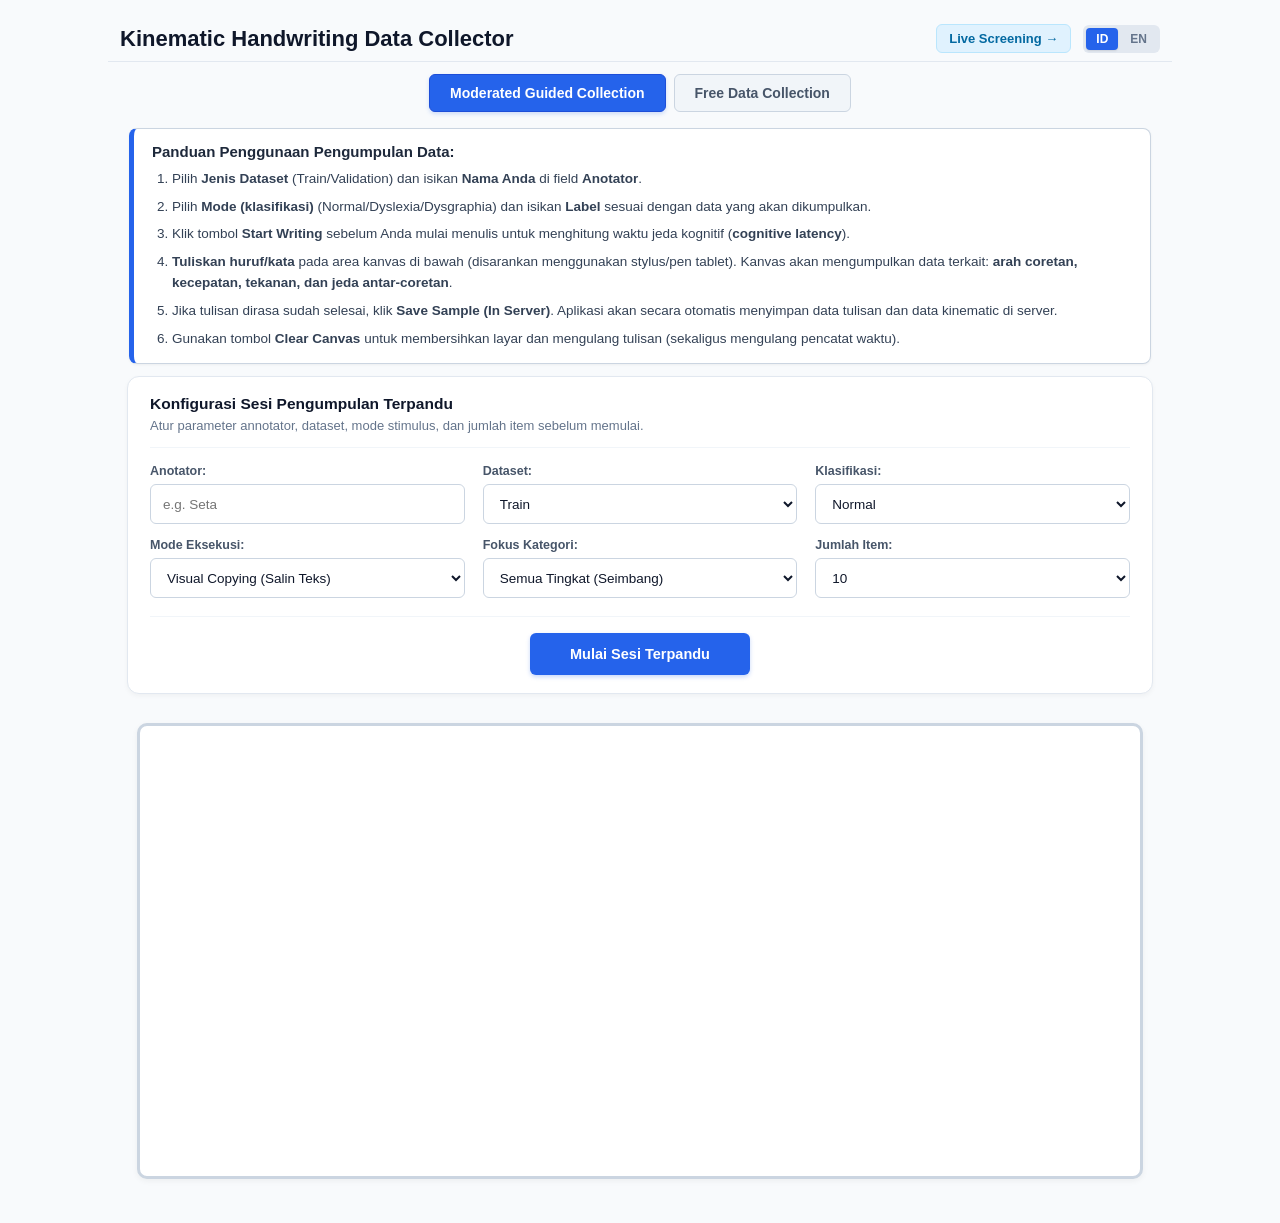
<file: data_collector/index.html>
<!DOCTYPE html>
<html lang="id">
<head>
    <meta charset="UTF-8">
    <meta name="viewport" content="width=device-width, initial-scale=1.0, user-scalable=no">
    <title>Kinematic Handwriting Data Collector</title>
    <link rel="stylesheet" href="css/index.css">
    
    <!-- <link rel="stylesheet" href="css/skeuomorphism.css"> -->
</head>
<body>
    <div class="top-header-bar">
        <div class="header-branding">
            <h2 data-i18n="collectorTitle">Kinematic Handwriting Data Collector</h2>
            <!-- <span class="sub-pill" data-i18n="subPill">Elkinematics Research Platform</span> -->
        </div>
        <div class="header-actions">
            <a href="screening.html" class="nav-link-btn" data-i18n="navToScreening">Live Screening &#8594;</a>
            <div class="lang-switch" role="group" aria-label="Language selection">
                <button type="button" class="lang-btn active" id="langIdBtn" onclick="switchLanguage('id')">ID</button>
                <button type="button" class="lang-btn" id="langEnBtn" onclick="switchLanguage('en')">EN</button>
            </div>
        </div>
    </div>

    <!-- Mode Selector Tabs -->
    <div class="tab-bar">
        <button id="tabGuided" class="tab-btn tab-active" type="button" data-i18n="tabGuided">Moderated Guided Collection</button>
        <button id="tabFree" class="tab-btn" type="button" data-i18n="tabFree">Free Data Collection</button>
    </div>

    <!-- Comprehensive 6-Point Research Guide (Universal Box) -->
    <div class="panduan">
        <div class="panduan-header">
            <!-- <span class="panduan-tag" data-i18n="guideTag">PANDUAN RISET / RESEARCH GUIDE</span> -->
            <h4 data-i18n="guideTitle">Panduan Penggunaan Pengumpulan Data:</h4>
        </div>
        <ol class="panduan-list">
            <li>
                <span data-i18n="guide1">Pilih <strong>Jenis Dataset</strong> (Train/Validation) dan isikan <strong>Nama Anda</strong> di field <strong>Anotator</strong>.</span>
            </li>
            <li>
                <span data-i18n="guide2">Pilih <strong>Mode (klasifikasi)</strong> (Normal/Dyslexia/Dysgraphia) dan isikan <strong>Label</strong> sesuai dengan data yang akan dikumpulkan.</span>
            </li>
            <li>
                <span data-i18n="guide3">Klik tombol <strong>Start Writing</strong> sebelum Anda mulai menulis untuk menghitung waktu jeda kognitif (<strong>cognitive latency</strong>).</span>
            </li>
            <li>
                <span data-i18n="guide4"><strong>Tuliskan huruf/kata</strong> pada area kanvas di bawah (disarankan menggunakan stylus/pen tablet). Kanvas akan mengumpulkan data terkait: <strong>arah coretan, kecepatan, tekanan, dan jeda antar-coretan</strong>.</span>
            </li>
            <li>
                <span data-i18n="guide5">Jika tulisan dirasa sudah selesai, klik <strong>Save Sample (In Server)</strong>. Aplikasi akan secara otomatis menyimpan data tulisan dan data kinematic di server.</span>
            </li>
            <li>
                <span data-i18n="guide6">Gunakan tombol <strong>Clear Canvas</strong> untuk membersihkan layar dan mengulang tulisan (sekaligus mengulang pencatat waktu).</span>
            </li>
        </ol>
    </div>

    <!-- ===================== MODERATED GUIDED PANEL ===================== -->
    <div id="guidedPanel">
        <!-- Session setup card -->
        <div id="sessionSetupCard" class="session-card session-setup-card">
            <div class="setup-header">
                <h4 class="setup-title" data-i18n="setupTitle">Konfigurasi Sesi Pengumpulan Terpandu</h4>
                <p class="setup-subtitle" data-i18n="setupSubtitle">Atur parameter annotator, dataset, mode stimulus, dan jumlah item sebelum memulai.</p>
            </div>

            <div class="setup-grid">
                <div class="setup-field">
                    <label for="modAnnotatorInput"><strong data-i18n="labelAnnotator">Anotator:</strong></label>
                    <input type="text" id="modAnnotatorInput" placeholder="e.g. Seta" autocomplete="name">
                </div>

                <div class="setup-field">
                    <label for="modDatasetSelect"><strong data-i18n="labelDataset">Dataset:</strong></label>
                    <select id="modDatasetSelect">
                        <option value="Train" data-i18n="optTrain">Train</option>
                        <option value="Validation" data-i18n="optValidation">Validation</option>
                    </select>
                </div>

                <div class="setup-field">
                    <label for="modModeSelect"><strong data-i18n="labelClassification">Klasifikasi:</strong></label>
                    <select id="modModeSelect">
                        <option value="normal" data-i18n="optNormal">Normal</option>
                        <option value="dyslexia" data-i18n="optDyslexia">Dyslexia</option>
                        <!-- <option value="dysgraphia" data-i18n="optDysgraphia">Dysgraphia</option> -->
                    </select>
                </div>

                <div class="setup-field">
                    <label for="modExecutionMode"><strong data-i18n="labelExecutionMode">Mode Eksekusi:</strong></label>
                    <select id="modExecutionMode">
                        <option value="visual_copying" data-i18n="optVisualCopying">Visual Copying (Salin Teks)</option>
                        <option value="spoken_dictation" data-i18n="optSpokenDictation">Spoken Dictation (Dikte Suara)</option>
                    </select>
                </div>

                <div class="setup-field">
                    <label for="modTierFocus"><strong data-i18n="labelTierFocus">Fokus Kategori:</strong></label>
                    <select id="modTierFocus">
                        <option value="all" data-i18n="optTierAll" selected>Semua Tingkat (Seimbang)</option>
                        <option value="letters" data-i18n="optTierLetters">Hanya Huruf (Level 1)</option>
                        <option value="regular_words" data-i18n="optTierRegular">Hanya Kata Reguler (Level 2A)</option>
                        <option value="anagram_words" data-i18n="optTierAnagram">Hanya Kata Anagram (Level 2B)</option>
                        <option value="pseudowords" data-i18n="optTierPseudo">Hanya Kata Tanpa Makna (Level 2C)</option>
                        <option value="multisyllabic" data-i18n="optTierMultisyllabic">Kata Multisilabel & Berimbuhan (Level 2D)</option>
                        <option value="sentences" data-i18n="optTierSentences">Hanya Kalimat (Level 3)</option>
                    </select>
                </div>

                <div class="setup-field">
                    <label for="modSessionLength"><strong data-i18n="labelItemCount">Jumlah Item:</strong></label>
                    <select id="modSessionLength">
                        <option value="5">5</option>
                        <option value="10" selected>10</option>
                        <option value="15">15</option>
                        <option value="20">20</option>
                        <option value="26">26</option>
                    </select>
                </div>
            </div>

            <div class="setup-actions">
                <button id="startSessionBtn" type="button" class="btn-primary btn-start-session" data-i18n="btnStartGuided">Mulai Sesi Terpandu</button>
            </div>
        </div>

        <!-- Active session HUD -->
        <div id="sessionHud" class="session-card" style="display: none;">
            <div class="hud-top">
                <span id="sessionProgressText" class="hud-pill">Item 0 of 0</span>
                <span id="sessionLevelText" class="hud-pill hud-pill-level">-</span>
                <span id="liveLatencyDisplay" class="hud-pill hud-pill-latency" data-i18n="latencyWaiting">Latency: menunggu...</span>
                <span id="livePressureDisplay" class="hud-pill hud-pill-pressure">Pressure: 0.00</span>
            </div>
            <div class="progress-track"><div id="sessionProgressBar" class="progress-fill"></div></div>

            <!-- Examiner Oral Dictation HUD (active only during spoken_dictation mode) -->
            <div id="examinerOralCard" class="examiner-oral-card" style="display: none;">
                <div class="examiner-oral-header">
                    <span class="examiner-badge" data-i18n="examinerSpokenTag">Instruksi Penguji: Ucapkan kata berikut ke anak:</span>
                    <strong id="examinerSpokenTarget" class="examiner-target-text">-</strong>
                </div>
                <div class="examiner-actions">
                    <button id="startOralTimingBtn" type="button" class="btn-timer" data-i18n="btnStartOralTiming">Mulai Ukur Latency (Spasi)</button>
                    <button id="replayAudioBtn" type="button" class="btn-audio" data-i18n="btnPlayBrowserAudio">Putar Suara (Browser)</button>
                </div>
            </div>

            <div id="promptDisplayHeader" class="prompt-header">-</div>
        </div>

        <div id="sessionSummaryCard" class="session-card summary-card" style="display: none;"></div>
    </div>

    <!-- ===================== FREE PANEL ===================== -->
    <div id="freePanel" style="display: none;">
        <div id="promptArea" class="prompt-area-box">
            <h3 data-i18n="freePromptDesc">Prompt: Tulis teks acuan sesuai Label (huruf, kata, atau kalimat)</h3>
            <button id="startTimerBtn" class="btn-timer" data-i18n="btnStartWriting">Start Writing</button>
            <span id="latencyDisplay" class="latency-display-text" data-i18n="latencyWaitingToStart">Latency: Menunggu mulai...</span>
        </div>

        <div class="controls">
            <label for="datasetSelect"><strong data-i18n="labelDataset">Dataset:</strong></label>
            <select id="datasetSelect">
                <option value="Train" data-i18n="optTrain">Train</option>
                <option value="Validation" data-i18n="optValidation">Validation</option>
            </select>

            <label for="annotatorInput"><strong data-i18n="labelAnnotator">Anotator:</strong></label>
            <input type="text" id="annotatorInput" placeholder="e.g. Seta" style="width: 100px;">

            <label for="modeSelect"><strong data-i18n="labelClassification">Mode:</strong></label>
            <select id="modeSelect">
                <option value="normal" data-i18n="optNormal">Normal</option>
                <option value="dyslexia" data-i18n="optDyslexia">Dyslexia</option>
                <!-- <option value="dysgraphia" data-i18n="optDysgraphia">Dysgraphia</option> -->
            </select>

            <label for="labelInput"><strong data-i18n="labelReference">Label:</strong></label>
            <input type="text" id="labelInput" placeholder="e.g., bebek">
        </div>
    </div>

    <button id="analyzeBtn" style="display: none; background-color: #4CAF50; color: white;">Analyze Handwriting</button>
    <h3 id="resultText"></h3>

    <!-- Shared Drawing Canvas -->
    <canvas id="drawCanvas" width="1000" height="450"></canvas>

    <!-- Free mode action controls -->
    <div id="freeControls" class="controls" style="display: none;">
        <button id="downloadBtn" data-i18n="btnSaveSample">Save Sample (In Server)</button>
        <button id="clearBtn" data-i18n="btnClearCanvas">Clear Canvas</button>
    </div>

    <!-- Guided mode action controls -->
    <div id="guidedControls" class="controls" style="display: none;">
        <button id="saveAndNextBtn" type="button" class="btn-save" data-i18n="btnSaveAndNext">Save Sample (Next)</button>
        <button id="guidedClearBtn" type="button" data-i18n="btnClearCanvas">Clear Canvas</button>
        <button id="skipBtn" type="button" data-i18n="btnSkip" hidden>Skip</button>
        <button id="endSessionBtn" type="button" data-i18n="btnEndSession" hidden>End Session</button>
    </div>

    <script src="js/index.js"></script>
</body>
</html>
</file>
<file: data_collector/css/index.css>
/* Stylesheet for Data Collection Interface - Zero-Emoji Policy Enforced */

body {
    font-family: -apple-system, BlinkMacSystemFont, "Segoe UI", Roboto, Helvetica, Arial, sans-serif;
    text-align: center;
    background-color: #f8fafc;
    color: #1e293b;
    margin: 0;
    padding: 16px 20px 40px 20px;
    -webkit-user-select: none;
    user-select: none;
    -webkit-touch-callout: none;
    -webkit-tap-highlight-color: transparent;
}

input, select, textarea {
    -webkit-user-select: text;
    user-select: text;
}

/* Top Header Bar */
.top-header-bar {
    display: flex;
    justify-content: space-between;
    align-items: center;
    max-width: 1040px;
    margin: 0 auto 12px auto;
    padding: 8px 12px;
    border-bottom: 1px solid #e2e8f0;
    flex-wrap: wrap;
    gap: 10px;
}

.header-branding {
    text-align: left;
}

.header-branding h2 {
    margin: 0;
    font-size: 22px;
    color: #0f172a;
    font-weight: 700;
}

.sub-pill {
    display: inline-block;
    font-size: 11px;
    font-weight: 600;
    text-transform: uppercase;
    letter-spacing: 0.5px;
    color: #2563eb;
    background: #dbeafe;
    padding: 2px 8px;
    border-radius: 4px;
    margin-top: 3px;
}

.header-actions {
    display: flex;
    align-items: center;
    gap: 12px;
}

.nav-link-btn {
    text-decoration: none;
    font-size: 13px;
    font-weight: 600;
    color: #0369a1;
    background: #e0f2fe;
    padding: 6px 12px;
    border-radius: 6px;
    border: 1px solid #bae6fd;
    transition: background 0.15s ease;
}

.nav-link-btn:hover {
    background: #bae6fd;
}

/* Bilingual Language Switcher */
.lang-switch {
    display: inline-flex;
    background: #e2e8f0;
    padding: 3px;
    border-radius: 6px;
    gap: 2px;
}

.lang-btn {
    border: none;
    background: transparent;
    padding: 4px 10px;
    font-size: 12px;
    font-weight: 700;
    color: #64748b;
    border-radius: 4px;
    cursor: pointer;
    transition: background 0.15s ease, color 0.15s ease;
}

.lang-btn.active {
    background: #2563eb;
    color: #ffffff;
    box-shadow: 0 1px 2px rgba(0, 0, 0, 0.1);
}

/* Tabs */
.tab-bar {
    display: flex;
    justify-content: center;
    gap: 8px;
    margin: 12px auto 16px auto;
    max-width: 600px;
}

.tab-btn {
    padding: 10px 20px;
    font-size: 14px;
    cursor: pointer;
    border: 1px solid #cbd5e1;
    border-radius: 6px;
    background-color: #f1f5f9;
    color: #475569;
    font-weight: 600;
    transition: all 0.2s ease;
}

.tab-btn.tab-active {
    background-color: #2563eb;
    color: #ffffff;
    border-color: #1d4ed8;
    box-shadow: 0 2px 4px rgba(37, 99, 235, 0.2);
}

/* Comprehensive Research Guide Box */
.panduan {
    background-color: #ffffff;
    border: 1px solid #cbd5e1;
    border-left: 5px solid #2563eb;
    border-radius: 8px;
    padding: 14px 18px;
    margin: 12px auto;
    max-width: 980px;
    text-align: left;
    font-size: 13.5px;
    color: #334155;
    box-shadow: 0 1px 3px rgba(0, 0, 0, 0.05);
}

.panduan-header {
    display: flex;
    align-items: center;
    gap: 10px;
    margin-bottom: 8px;
}

.panduan-tag {
    font-size: 10.5px;
    font-weight: 700;
    letter-spacing: 0.6px;
    background: #f1f5f9;
    color: #475569;
    padding: 2px 7px;
    border-radius: 3px;
    border: 1px solid #cbd5e1;
}

.panduan-header h4 {
    margin: 0;
    color: #1e293b;
    font-size: 15px;
    font-weight: 700;
}

.panduan-list {
    margin: 0;
    padding-left: 20px;
    line-height: 1.6;
}

.panduan-list li {
    margin-bottom: 6px;
}

.panduan-list li:last-child {
    margin-bottom: 0;
}

/* Session Cards */
.session-card {
    background: #ffffff;
    border: 1px solid #e2e8f0;
    border-radius: 10px;
    padding: 14px 18px;
    margin: 12px auto;
    max-width: 980px;
    box-shadow: 0 1px 3px rgba(0, 0, 0, 0.04);
}

/* Moderated Guided Setup Card */
.session-setup-card {
    border-radius: 12px;
    padding: 18px 22px;
    border: 1px solid #e2e8f0;
    box-shadow: 0 2px 5px rgba(0, 0, 0, 0.04);
    text-align: left;
}

.setup-header {
    margin-bottom: 16px;
    padding-bottom: 12px;
    border-bottom: 1px solid #f1f5f9;
}

.setup-title {
    margin: 0 0 4px 0;
    font-size: 15.5px;
    font-weight: 700;
    color: #0f172a;
}

.setup-subtitle {
    margin: 0;
    font-size: 13px;
    color: #64748b;
    line-height: 1.4;
}

.setup-grid {
    display: grid;
    grid-template-columns: repeat(3, 1fr);
    gap: 14px 18px;
}

.setup-field {
    display: flex;
    flex-direction: column;
    gap: 6px;
}

.setup-field label {
    font-size: 12.5px;
    font-weight: 600;
    color: #475569;
}

.setup-field input[type="text"],
.setup-field select {
    width: 100%;
    box-sizing: border-box;
    height: 40px;
    padding: 8px 12px;
    font-size: 13.5px;
    border: 1px solid #cbd5e1;
    border-radius: 6px;
    background-color: #ffffff;
    color: #0f172a;
    transition: border-color 0.15s ease, box-shadow 0.15s ease;
}

.setup-field input[type="text"]:focus,
.setup-field select:focus {
    outline: none;
    border-color: #2563eb;
    box-shadow: 0 0 0 3px rgba(37, 99, 235, 0.12);
}

.setup-actions {
    margin-top: 18px;
    padding-top: 16px;
    border-top: 1px solid #f1f5f9;
    display: flex;
    justify-content: center;
}

.btn-start-session {
    min-width: 220px;
    height: 42px;
    padding: 10px 28px;
    font-size: 14.5px;
    font-weight: 700;
    background-color: #2563eb;
    color: #ffffff;
    border: none;
    border-radius: 6px;
    cursor: pointer;
    box-shadow: 0 2px 4px rgba(37, 99, 235, 0.25);
    transition: all 0.15s ease;
}

.btn-start-session:hover {
    background-color: #1d4ed8;
    box-shadow: 0 4px 8px rgba(29, 78, 216, 0.3);
    transform: translateY(-1px);
}

.btn-start-session:active {
    transform: translateY(0);
}

@media (max-width: 768px) {
    .setup-grid {
        grid-template-columns: repeat(2, 1fr);
    }
}

@media (max-width: 480px) {
    .setup-grid {
        grid-template-columns: 1fr;
    }
    .btn-start-session {
        width: 100%;
    }
}

.prompt-area-box {
    margin: 12px auto;
    padding: 14px;
    background-color: #f1f5f9;
    border: 1px solid #e2e8f0;
    border-radius: 8px;
    max-width: 980px;
}

.prompt-area-box h3 {
    margin-top: 0;
    font-size: 15px;
    color: #334155;
}

.btn-timer {
    background-color: #2563eb;
    color: #ffffff;
    padding: 8px 16px;
    font-size: 14px;
    font-weight: 600;
    border: none;
    border-radius: 5px;
    cursor: pointer;
}

.latency-display-text {
    margin-left: 14px;
    font-weight: 700;
    color: #0f172a;
    font-size: 14px;
}

/* Controls */
.controls {
    margin-top: 10px;
    display: flex;
    justify-content: center;
    align-items: center;
    flex-wrap: wrap;
    gap: 12px;
}

.controls label {
    font-size: 14px;
    color: #334155;
}

input[type="text"],
select {
    padding: 8px 12px;
    font-size: 14px;
    border: 1px solid #cbd5e1;
    border-radius: 6px;
    background: #ffffff;
    color: #0f172a;
}

input[type="text"]:focus,
select:focus {
    outline: none;
    border-color: #2563eb;
    box-shadow: 0 0 0 2px rgba(37, 99, 235, 0.15);
}

button {
    padding: 10px 20px;
    font-size: 14px;
    cursor: pointer;
    border: none;
    border-radius: 6px;
    background-color: #e2e8f0;
    color: #334155;
    font-weight: 600;
    transition: opacity 0.15s, background-color 0.15s;
}

button:hover {
    opacity: 0.92;
}

.btn-primary {
    background-color: #2563eb;
    color: #ffffff;
}

.btn-save {
    background-color: #16a34a;
    color: #ffffff;
}

.btn-audio {
    background-color: #0284c7;
    color: #ffffff;
    margin-top: 8px;
    padding: 6px 14px;
    font-size: 13px;
}

#downloadBtn {
    background-color: #16a34a;
    color: #ffffff;
}

#clearBtn,
#guidedClearBtn {
    background-color: #dc2626;
    color: #ffffff;
}

/* Shared Drawing Canvas */
canvas {
    border: 3px solid #cbd5e1;
    border-radius: 10px;
    touch-action: none;
    background-color: #ffffff;
    margin-top: 10px;
    max-width: 100%;
    box-shadow: 0 2px 6px rgba(0, 0, 0, 0.05);
    -webkit-touch-callout: none;
    -webkit-user-select: none;
    user-select: none;
    -webkit-user-drag: none;
    -webkit-tap-highlight-color: transparent;
}

/* Active Session HUD */
.hud-top {
    display: flex;
    justify-content: center;
    gap: 10px;
    flex-wrap: wrap;
    margin-bottom: 10px;
}

.hud-pill {
    background: #eef2ff;
    color: #3730a3;
    padding: 4px 12px;
    border-radius: 999px;
    font-size: 13px;
    font-weight: 700;
}

.hud-pill-level {
    background: #ecfdf5;
    color: #065f46;
}

.hud-pill-latency {
    background: #fff7ed;
    color: #9a3412;
}

.hud-pill-pressure {
    background: #e0f2fe;
    color: #0369a1;
}

.progress-track {
    height: 8px;
    background: #e2e8f0;
    border-radius: 999px;
    overflow: hidden;
    margin: 8px auto 14px auto;
    max-width: 700px;
}

.progress-fill {
    height: 100%;
    width: 0%;
    background: #16a34a;
    transition: width 0.3s ease;
}

.prompt-header {
    font-size: 36px;
    font-weight: 800;
    color: #0f172a;
    min-height: 52px;
    display: flex;
    align-items: center;
    justify-content: center;
    letter-spacing: 0.5px;
}

.prompt-header-masked {
    font-size: 20px;
    font-weight: 600;
    color: #64748b;
    font-style: italic;
}

.summary-card {
    text-align: left;
    line-height: 1.8;
    background: #f0fdf4;
    border: 1px solid #bbf7d0;
}

/* Examiner Oral Dictation Card */
.examiner-oral-card {
    background: #f8fafc;
    border: 1px solid #cbd5e1;
    border-left: 5px solid #f59e0b;
    border-radius: 8px;
    padding: 10px 14px;
    margin: 10px auto 14px auto;
    max-width: 720px;
    display: flex;
    flex-direction: column;
    gap: 10px;
    align-items: center;
    box-shadow: 0 1px 3px rgba(0, 0, 0, 0.04);
}

.examiner-oral-header {
    display: flex;
    align-items: center;
    gap: 12px;
    flex-wrap: wrap;
    justify-content: center;
}

.examiner-badge {
    font-size: 12px;
    font-weight: 700;
    color: #92400e;
    background: #fef3c7;
    padding: 3px 8px;
    border-radius: 4px;
    border: 1px solid #fde68a;
}

.examiner-target-text {
    font-size: 24px;
    font-weight: 800;
    color: #0f172a;
    letter-spacing: 0.6px;
}

.examiner-actions {
    display: flex;
    gap: 10px;
    flex-wrap: wrap;
    justify-content: center;
}

.examiner-actions .btn-timer {
    padding: 7px 16px;
    font-size: 13.5px;
    background-color: #f59e0b;
    color: #ffffff;
}

.examiner-actions .btn-timer:hover {
    background-color: #d97706;
}

.examiner-actions .btn-timer:disabled {
    background-color: #94a3b8;
    cursor: default;
    opacity: 0.85;
}

.examiner-actions .btn-audio {
    margin-top: 0;
    padding: 7px 14px;
    font-size: 13px;
}
</file>
<file: data_collector/css/skeuomorphism.css>
/* ==========================================================================
   ELKINEMATICS SCHOOL-THEMED & KID-FRIENDLY SKEUOMORPHIC STYLESHEET
   Inspired by Classic Tactile Craftsmanship, Classroom Desks & Stationery
   Chunky 3D Clicky Physics, Rounded Workbook Cards, and Warm Wooden Textures
   Strict Zero-Emoji Policy Enforced
   ========================================================================== */

:root {
    /* Classroom & Wooden Activity Desk Palette */
    --sk-desk-base: #f7efe2;
    --sk-desk-tint: #ebdcc6;
    --sk-wood-edge: #d8c3a5;
    --sk-card-paper: #fffefb;
    --sk-card-border: #e2d5c3;
    --sk-card-depth: #cebda7;

    /* Kid-Friendly Tactile Toy Button Palettes */
    /* Playground Royal Blue (Primary / Action) */
    --sk-btn-blue-top: #60a5fa;
    --sk-btn-blue-mid: #3b82f6;
    --sk-btn-blue-bottom: #2563eb;
    --sk-btn-blue-edge: #1d4ed8;

    /* Sticky Note Apple Green (Save / Success) */
    --sk-btn-green-top: #4ade80;
    --sk-btn-green-mid: #22c55e;
    --sk-btn-green-bottom: #16a34a;
    --sk-btn-green-edge: #15803d;

    /* Pencil Eraser Pink (Clear / Reset) */
    --sk-btn-pink-top: #fb7185;
    --sk-btn-pink-mid: #f43f5e;
    --sk-btn-pink-bottom: #e11d48;
    --sk-btn-pink-edge: #be123c;

    /* Sunshine Amber (Timer / Highlights) */
    --sk-btn-amber-top: #fcd34d;
    --sk-btn-amber-mid: #fbbf24;
    --sk-btn-amber-bottom: #f59e0b;
    --sk-btn-amber-edge: #d97706;

    /* Chalkboard Purple / Slate (Secondary / Utility) */
    --sk-btn-slate-top: #ffffff;
    --sk-btn-slate-mid: #f1f5f9;
    --sk-btn-slate-bottom: #e2e8f0;
    --sk-btn-slate-edge: #94a3b8;

    /* Tactile 3D Depths & Card Elevation */
    --sk-workbook-shadow: 0 2px 0 var(--sk-wood-edge), 0 8px 0 var(--sk-card-depth), 0 14px 28px rgba(120, 85, 45, 0.12);
    --sk-recessed-groove: inset 0 3px 6px rgba(80, 55, 30, 0.22), inset 0 1px 2px rgba(0, 0, 0, 0.12), 0 1px 0 rgba(255, 255, 255, 0.95);
    --sk-whiteboard-groove: inset 0 4px 10px rgba(80, 60, 40, 0.18), inset 0 1px 3px rgba(0, 0, 0, 0.1), 0 2px 0 rgba(255, 255, 255, 0.95);
}

/* --------------------------------------------------------------------------
   1. Warm Classroom Desk Background (Montessori Birch Activity Table)
   -------------------------------------------------------------------------- */
html, body {
    background-color: var(--sk-desk-base) !important;
    background-image: 
        radial-gradient(ellipse 130% 90% at 50% -20%, rgba(255, 255, 255, 0.85) 0%, rgba(255, 255, 255, 0) 65%),
        linear-gradient(180deg, #fbf7ee 0%, #f4ebd9 45%, #e9dcbe 100%) !important;
    background-attachment: fixed !important;
    color: #292524 !important;
    font-family: -apple-system, BlinkMacSystemFont, "Segoe UI", Roboto, "Quicksand", "Comic Neue", Helvetica, Arial, sans-serif !important;
}

.app-scroll-container {
    background: transparent !important;
}

/* --------------------------------------------------------------------------
   2. Friendly Rounded Workbook Plates (Cards & Containers)
   -------------------------------------------------------------------------- */
.container,
.session-card,
.panduan,
.prompt-area-box {
    background: linear-gradient(180deg, #ffffff 0%, var(--sk-card-paper) 60%, #f6f0e4 100%) !important;
    border: 2px solid var(--sk-card-border) !important;
    border-radius: 20px !important;
    box-shadow: 
        inset 0 1px 0 #ffffff,
        inset 0 -2px 0 rgba(180, 150, 110, 0.15),
        var(--sk-workbook-shadow) !important;
    position: relative !important;
}

/* --------------------------------------------------------------------------
   3. Classroom Header Bar & Approachable Title Typography
   -------------------------------------------------------------------------- */
.screening-header-bar,
.top-header-bar {
    background: linear-gradient(180deg, #ffffff 0%, #fefcf8 50%, #f5ece0 100%) !important;
    border: 2px solid #dfd1bf !important;
    border-bottom: 4px solid var(--sk-wood-edge) !important;
    border-radius: 16px !important;
    padding: 10px 18px !important;
    margin-bottom: 16px !important;
    box-shadow: 
        inset 0 1px 0 #ffffff,
        0 4px 10px rgba(120, 85, 45, 0.08) !important;
}

.screening-branding h1,
.header-branding h2 {
    color: #292524 !important;
    font-weight: 800 !important;
    letter-spacing: -0.3px !important;
    text-shadow: 0 1px 0 rgba(255, 255, 255, 0.95) !important;
}

/* Friendly Ribbon Pills */
.sub-pill {
    background: linear-gradient(180deg, #fef08a 0%, #fde047 100%) !important;
    color: #713f12 !important;
    border: 1px solid #eab308 !important;
    border-radius: 999px !important;
    box-shadow: inset 0 1px 0 rgba(255, 255, 255, 0.9), 0 2px 4px rgba(113, 63, 18, 0.15) !important;
    text-shadow: 0 1px 0 rgba(255, 255, 255, 0.8) !important;
    font-weight: 800 !important;
}

/* Navigation Link Button */
.nav-link-btn {
    background: linear-gradient(180deg, #ffffff 0%, #fdf6ec 50%, #f5e6d3 100%) !important;
    border: 2px solid #d5c3ad !important;
    border-bottom: 3px solid #b8a38c !important;
    color: #78350f !important;
    font-weight: 800 !important;
    border-radius: 12px !important;
    padding: 7px 14px !important;
    box-shadow: 
        inset 0 1px 0 #ffffff,
        0 2px 4px rgba(120, 85, 45, 0.1) !important;
    text-shadow: 0 1px 0 rgba(255, 255, 255, 0.95) !important;
    transition: transform 0.1s ease, box-shadow 0.1s ease !important;
}

.nav-link-btn:hover {
    background: linear-gradient(180deg, #ffffff 0%, #fffbf5 50%, #faeee0 100%) !important;
    transform: translateY(-1px);
}

.nav-link-btn:active {
    transform: translateY(2px) !important;
    box-shadow: inset 0 2px 4px rgba(120, 85, 45, 0.25) !important;
}

/* --------------------------------------------------------------------------
   4. Tactile Wooden Pencil-Box Segmented Controls & Language Switches
   -------------------------------------------------------------------------- */
.lang-switch,
.tab-bar,
.mode-selection-container,
.engine-selection-container {
    background: linear-gradient(180deg, #dfd2be 0%, #ede3d2 100%) !important;
    border: 2px solid #c7b69f !important;
    border-radius: 14px !important;
    padding: 4px !important;
    box-shadow: var(--sk-recessed-groove) !important;
}

/* Segmented Buttons */
.lang-btn {
    border: 1px solid transparent !important;
    border-radius: 10px !important;
    font-weight: 800 !important;
    color: #786959 !important;
    text-shadow: 0 1px 0 rgba(255, 255, 255, 0.8) !important;
    padding: 6px 14px !important;
    transition: all 0.12s cubic-bezier(0.4, 0, 0.2, 1) !important;
}

.lang-btn.active {
    background: linear-gradient(180deg, #ffffff 0%, #fefcf8 50%, #f4ebe0 100%) !important;
    border: 1px solid #cbb9a3 !important;
    border-bottom: 3px solid #b39f88 !important;
    color: #292524 !important;
    box-shadow: 
        inset 0 1px 0 #ffffff,
        0 2px 5px rgba(120, 85, 45, 0.18) !important;
    text-shadow: 0 1px 0 rgba(255, 255, 255, 0.95) !important;
}

/* Activity Tabs (index.html) */
.tab-btn {
    background: linear-gradient(180deg, #f7efe2 0%, #ebdec8 100%) !important;
    border: 2px solid #cebfa9 !important;
    border-bottom: 3px solid #b7a68e !important;
    color: #574c3e !important;
    border-radius: 12px !important;
    font-weight: 800 !important;
    text-shadow: 0 1px 0 rgba(255, 255, 255, 0.9) !important;
    box-shadow: inset 0 1px 0 #ffffff, 0 2px 4px rgba(120, 85, 45, 0.08) !important;
    transition: all 0.12s ease !important;
}

.tab-btn.tab-active {
    background: linear-gradient(180deg, var(--sk-btn-blue-top) 0%, var(--sk-btn-blue-mid) 48%, var(--sk-btn-blue-bottom) 100%) !important;
    border: 2px solid var(--sk-btn-blue-edge) !important;
    border-bottom: 4px solid #1e3a8a !important;
    color: #ffffff !important;
    box-shadow: 
        inset 0 1px 0 rgba(255, 255, 255, 0.6),
        0 4px 8px rgba(37, 99, 235, 0.3) !important;
    text-shadow: 0 -1px 1px rgba(0, 0, 0, 0.4) !important;
}

/* --------------------------------------------------------------------------
   5. Classroom Stimulus Card & Flashcard Plaque
   -------------------------------------------------------------------------- */
.stimulus-card {
    background: linear-gradient(180deg, #ffffff 0%, #fffdf8 50%, #fdf8ee 100%) !important;
    border: 3px solid #ded0be !important;
    border-bottom: 5px solid var(--sk-wood-edge) !important;
    border-radius: 18px !important;
    box-shadow: 
        inset 0 1px 0 #ffffff,
        inset 0 0 0 1px rgba(255, 255, 255, 0.9),
        0 4px 14px rgba(120, 85, 45, 0.1) !important;
    padding: 20px 24px !important;
}

.prompt-display-target,
.prompt-header {
    color: #1e3a8a !important;
    font-weight: 900 !important;
    letter-spacing: 1.5px !important;
    text-shadow: 
        0 1px 0 rgba(255, 255, 255, 0.95),
        0 2px 6px rgba(30, 58, 138, 0.18) !important;
}

.prompt-display-free {
    color: #78716c !important;
    font-weight: 700 !important;
    text-shadow: 0 1px 0 rgba(255, 255, 255, 0.9) !important;
}

/* --------------------------------------------------------------------------
   6. Drawing Tablet Canvas Well (Classroom Whiteboard Frame)
   -------------------------------------------------------------------------- */
#drawingCanvas,
#drawCanvas,
canvas {
    background: #ffffff !important;
    border: 5px solid #dcd0bd !important;
    border-bottom: 7px solid #c2b19a !important;
    border-radius: 16px !important;
    box-shadow: var(--sk-whiteboard-groove) !important;
}

/* --------------------------------------------------------------------------
   7. Chunky Kid-Friendly Tactile Buttons (Fisher-Price / Toy Click Physics)
   -------------------------------------------------------------------------- */
button {
    font-family: inherit !important;
    border-radius: 14px !important;
    font-weight: 800 !important;
    letter-spacing: 0.3px !important;
    cursor: pointer !important;
    transition: transform 0.1s cubic-bezier(0.34, 1.56, 0.64, 1), box-shadow 0.1s ease, filter 0.1s ease !important;
    position: relative !important;
    overflow: hidden !important;
    user-select: none !important;
}

/* Specular Candy Glass Flare */
button::before {
    content: "" !important;
    position: absolute !important;
    top: 0 !important;
    left: 0 !important;
    right: 0 !important;
    height: 46% !important;
    background: linear-gradient(180deg, rgba(255, 255, 255, 0.45) 0%, rgba(255, 255, 255, 0.08) 100%) !important;
    border-radius: 12px 12px 0 0 !important;
    pointer-events: none !important;
}

/* Chunky Physical Button Press: Sinks Down 3px onto Desk */
button:active:not(:disabled) {
    transform: translateY(3px) !important;
    box-shadow: 0 1px 0 rgba(0, 0, 0, 0.3), inset 0 2px 4px rgba(0, 0, 0, 0.3) !important;
    filter: brightness(0.96) !important;
}

/* Playground Blue Action Button (Transcribe / Start) */
.btn-transcribe,
.btn-primary,
.btn-start-session,
#startSessionBtn {
    background: linear-gradient(180deg, var(--sk-btn-blue-top) 0%, var(--sk-btn-blue-mid) 48%, var(--sk-btn-blue-bottom) 100%) !important;
    border: 2px solid var(--sk-btn-blue-edge) !important;
    border-bottom: 4px solid #1e40af !important;
    color: #ffffff !important;
    box-shadow: 
        inset 0 1px 0 rgba(255, 255, 255, 0.6),
        0 4px 0 #1e40af,
        0 8px 14px rgba(30, 64, 175, 0.25) !important;
    text-shadow: 0 -1px 1px rgba(0, 0, 0, 0.4) !important;
}

.btn-transcribe:hover:not(:disabled),
.btn-primary:hover:not(:disabled),
.btn-start-session:hover:not(:disabled) {
    filter: brightness(1.06) !important;
}

/* Sticky Note Apple Green Button (Save / Next) */
.btn-save,
#downloadBtn,
#saveAndNextBtn {
    background: linear-gradient(180deg, var(--sk-btn-green-top) 0%, var(--sk-btn-green-mid) 48%, var(--sk-btn-green-bottom) 100%) !important;
    border: 2px solid var(--sk-btn-green-edge) !important;
    border-bottom: 4px solid #0f5132 !important;
    color: #ffffff !important;
    box-shadow: 
        inset 0 1px 0 rgba(255, 255, 255, 0.6),
        0 4px 0 #0f5132,
        0 8px 14px rgba(15, 81, 50, 0.25) !important;
    text-shadow: 0 -1px 1px rgba(0, 0, 0, 0.35) !important;
}

.btn-save:hover:not(:disabled),
#downloadBtn:hover:not(:disabled),
#saveAndNextBtn:hover:not(:disabled) {
    filter: brightness(1.06) !important;
}

/* Pencil Eraser Pink Button (Clear / Reset) */
.btn-clear,
#clearBtn,
#guidedClearBtn {
    background: linear-gradient(180deg, var(--sk-btn-pink-top) 0%, var(--sk-btn-pink-mid) 48%, var(--sk-btn-pink-bottom) 100%) !important;
    border: 2px solid var(--sk-btn-pink-edge) !important;
    border-bottom: 4px solid #881337 !important;
    color: #ffffff !important;
    box-shadow: 
        inset 0 1px 0 rgba(255, 255, 255, 0.6),
        0 4px 0 #881337,
        0 8px 14px rgba(136, 19, 55, 0.25) !important;
    text-shadow: 0 -1px 1px rgba(0, 0, 0, 0.4) !important;
}

.btn-clear:hover:not(:disabled),
#clearBtn:hover:not(:disabled),
#guidedClearBtn:hover:not(:disabled) {
    filter: brightness(1.06) !important;
}

/* Sunshine Amber Button (Timer / Audio) */
.btn-timer,
#startTimerBtn,
.btn-audio {
    background: linear-gradient(180deg, var(--sk-btn-amber-top) 0%, var(--sk-btn-amber-mid) 48%, var(--sk-btn-amber-bottom) 100%) !important;
    border: 2px solid var(--sk-btn-amber-edge) !important;
    border-bottom: 4px solid #b45309 !important;
    color: #451a03 !important;
    box-shadow: 
        inset 0 1px 0 rgba(255, 255, 255, 0.8),
        0 4px 0 #b45309,
        0 8px 14px rgba(180, 83, 9, 0.25) !important;
    text-shadow: 0 1px 0 rgba(255, 255, 255, 0.8) !important;
}

.btn-timer:hover:not(:disabled),
.btn-audio:hover:not(:disabled) {
    filter: brightness(1.05) !important;
}

/* Tactile Slate / Wooden Button (Secondary / Quick Navigation) */
.btn-secondary,
.quick-nav-btn {
    background: linear-gradient(180deg, var(--sk-btn-slate-top) 0%, var(--sk-btn-slate-mid) 48%, var(--sk-btn-slate-bottom) 100%) !important;
    border: 2px solid #cbd5e1 !important;
    border-bottom: 4px solid var(--sk-btn-slate-edge) !important;
    color: #334155 !important;
    box-shadow: 
        inset 0 1px 0 #ffffff,
        0 4px 0 var(--sk-btn-slate-edge),
        0 8px 14px rgba(148, 163, 184, 0.25) !important;
    text-shadow: 0 1px 0 rgba(255, 255, 255, 0.9) !important;
}

.btn-secondary:hover:not(:disabled),
.quick-nav-btn:hover:not(:disabled) {
    filter: brightness(1.03) !important;
}

/* Disabled Button State */
button:disabled,
.btn-primary:disabled,
.btn-timer:disabled {
    background: linear-gradient(180deg, #ede7dc 0%, #ded6c8 100%) !important;
    border: 2px solid #cebaa2 !important;
    border-bottom: 2px solid #cebaa2 !important;
    color: #a89a88 !important;
    box-shadow: none !important;
    text-shadow: 0 1px 0 rgba(255, 255, 255, 0.8) !important;
    cursor: not-allowed !important;
    filter: none !important;
    transform: none !important;
}

/* --------------------------------------------------------------------------
   8. Form Controls & Recessed Slots
   -------------------------------------------------------------------------- */
input[type="text"],
select,
.prompt-text-input {
    background: #ffffff !important;
    border: 2px solid #cfc2ae !important;
    border-top: 2px solid #baa891 !important;
    border-radius: 10px !important;
    box-shadow: var(--sk-recessed-groove) !important;
    color: #292524 !important;
    font-weight: 700 !important;
    transition: border-color 0.15s ease, box-shadow 0.15s ease !important;
}

input[type="text"]:focus,
select:focus,
.prompt-text-input:focus {
    border-color: #3b82f6 !important;
    box-shadow: 
        inset 0 1px 2px rgba(80, 55, 30, 0.15),
        0 0 0 3px rgba(59, 130, 246, 0.35),
        0 1px 0 rgba(255, 255, 255, 0.95) !important;
    outline: none !important;
}

input[type="radio"],
input[type="checkbox"] {
    accent-color: #2563eb !important;
    cursor: pointer !important;
}

/* --------------------------------------------------------------------------
   9. Movement Telemetry & Reward Counter Meters
   -------------------------------------------------------------------------- */
.telemetry-card,
.risk-card {
    background: linear-gradient(180deg, #ffffff 0%, #fffdfa 50%, #f7f1e6 100%) !important;
    border: 2px solid #ddd1bf !important;
    border-bottom: 4px solid var(--sk-wood-edge) !important;
    border-radius: 14px !important;
    box-shadow: 
        inset 0 1px 0 #ffffff,
        0 2px 6px rgba(120, 85, 45, 0.08) !important;
}

.telemetry-label,
.risk-title {
    font-weight: 800 !important;
    text-transform: uppercase !important;
    letter-spacing: 0.5px !important;
    color: #786b59 !important;
    text-shadow: 0 1px 0 rgba(255, 255, 255, 0.9) !important;
}

.telemetry-value,
.risk-percentage {
    color: #292524 !important;
    font-weight: 900 !important;
    text-shadow: 0 1px 0 rgba(255, 255, 255, 0.95) !important;
}

/* Friendly Status Indicators */
.telemetry-value-smooth {
    color: #15803d !important;
    text-shadow: 0 0 8px rgba(34, 197, 94, 0.3), 0 1px 0 rgba(255, 255, 255, 0.9) !important;
}

.telemetry-value-variable {
    color: #b45309 !important;
    text-shadow: 0 0 8px rgba(245, 158, 11, 0.3), 0 1px 0 rgba(255, 255, 255, 0.9) !important;
}

.telemetry-value-hesitant {
    color: #be123c !important;
    text-shadow: 0 0 8px rgba(244, 63, 94, 0.3), 0 1px 0 rgba(255, 255, 255, 0.9) !important;
}

/* --------------------------------------------------------------------------
   10. Transcription Card Deck
   -------------------------------------------------------------------------- */
.transcription-card {
    background: linear-gradient(180deg, #eff6ff 0%, #dbeafe 100%) !important;
    border: 2px solid #bfdbfe !important;
    border-left: 8px solid #2563eb !important;
    border-radius: 16px !important;
    box-shadow: 
        inset 0 1px 0 #ffffff,
        0 4px 12px rgba(37, 99, 235, 0.1) !important;
}

.transcription-label {
    color: #1d4ed8 !important;
    font-weight: 900 !important;
    text-shadow: 0 1px 0 rgba(255, 255, 255, 0.8) !important;
}

.decoded-text-display {
    color: #1e3a8a !important;
    font-weight: 900 !important;
    text-shadow: 0 1px 0 rgba(255, 255, 255, 0.95) !important;
}

/* --------------------------------------------------------------------------
   11. Assessment Summary Certificate Card & Badges
   -------------------------------------------------------------------------- */
.dashboard {
    background: linear-gradient(180deg, #ffffff 0%, #fffefc 50%, #f6fbf6 100%) !important;
    border: 2px solid #bbf7d0 !important;
    border-left: 8px solid #16a34a !important;
    border-radius: 18px !important;
    box-shadow: 
        inset 0 1px 0 #ffffff,
        var(--sk-workbook-shadow) !important;
}

.dashboard-heading {
    color: #14532d !important;
    font-weight: 900 !important;
    text-shadow: 0 1px 0 rgba(255, 255, 255, 0.9) !important;
}

/* Sticker Badges */
.status-badge {
    border-radius: 999px !important;
    padding: 7px 18px !important;
    font-weight: 900 !important;
    letter-spacing: 0.3px !important;
    position: relative !important;
    overflow: hidden !important;
}

.status-badge::before {
    content: "" !important;
    position: absolute !important;
    top: 0 !important;
    left: 0 !important;
    right: 0 !important;
    height: 48% !important;
    background: linear-gradient(180deg, rgba(255, 255, 255, 0.5) 0%, rgba(255, 255, 255, 0.08) 100%) !important;
    border-radius: 999px 999px 0 0 !important;
}

.badge-green {
    background: linear-gradient(180deg, #4ade80 0%, #22c55e 50%, #16a34a 100%) !important;
    border: 2px solid #14532d !important;
    box-shadow: inset 0 1px 0 rgba(255, 255, 255, 0.6), 0 3px 6px rgba(20, 83, 45, 0.3) !important;
    text-shadow: 0 -1px 1px rgba(0, 0, 0, 0.35) !important;
}

.badge-amber {
    background: linear-gradient(180deg, #fcd34d 0%, #f59e0b 50%, #d97706 100%) !important;
    border: 2px solid #78350f !important;
    box-shadow: inset 0 1px 0 rgba(255, 255, 255, 0.6), 0 3px 6px rgba(120, 53, 15, 0.3) !important;
    text-shadow: 0 -1px 1px rgba(0, 0, 0, 0.35) !important;
}

.badge-red {
    background: linear-gradient(180deg, #fb7185 0%, #f43f5e 50%, #e11d48 100%) !important;
    border: 2px solid #881337 !important;
    box-shadow: inset 0 1px 0 rgba(255, 255, 255, 0.6), 0 3px 6px rgba(136, 19, 55, 0.3) !important;
    text-shadow: 0 -1px 1px rgba(0, 0, 0, 0.35) !important;
}

/* Flag Chips for Risk Breakdown */
.risk-flags-container {
    border-top: 1px dashed #d5c8b5 !important;
}

.flag-chip {
    background: linear-gradient(180deg, #fdfbf7 0%, #ede6d8 100%) !important;
    border: 1px solid #c9bca8 !important;
    border-bottom: 2px solid #b3a48e !important;
    box-shadow: inset 0 1px 0 rgba(255, 255, 255, 0.8), 0 1px 2px rgba(120, 85, 45, 0.08) !important;
    color: #615545 !important;
    border-radius: 8px !important;
}

.flag-chip.flag-active {
    background: linear-gradient(180deg, #fef9c3 0%, #fef08a 100%) !important;
    border-color: #ca8a04 !important;
    border-bottom-color: #a16207 !important;
    color: #854d0e !important;
    text-shadow: 0 1px 0 rgba(255, 255, 255, 0.7) !important;
}

.flag-chip.flag-danger {
    background: linear-gradient(180deg, #fee2e2 0%, #fecaca 100%) !important;
    border-color: #dc2626 !important;
    border-bottom-color: #b91c1c !important;
    color: #991b1b !important;
    text-shadow: 0 1px 0 rgba(255, 255, 255, 0.7) !important;
}

/* --------------------------------------------------------------------------
   12. HUD Telemetry Pills & Candy Ruler Progress Track
   -------------------------------------------------------------------------- */
.hud-pill {
    border-radius: 999px !important;
    padding: 6px 16px !important;
    font-weight: 800 !important;
    border: 2px solid #dcd1bf !important;
    background: linear-gradient(180deg, #ffffff 0%, #f8f3ea 100%) !important;
    box-shadow: 
        inset 0 1px 0 #ffffff,
        0 2px 4px rgba(120, 85, 45, 0.1) !important;
    text-shadow: 0 1px 0 rgba(255, 255, 255, 0.9) !important;
}

.hud-pill-level {
    background: linear-gradient(180deg, #ecfdf5 0%, #d1fae5 100%) !important;
    border-color: #6ee7b7 !important;
    color: #065f46 !important;
}

.hud-pill-latency {
    background: linear-gradient(180deg, #fff7ed 0%, #ffedd5 100%) !important;
    border-color: #fdba74 !important;
    color: #9a3412 !important;
}

.hud-pill-pressure {
    background: linear-gradient(180deg, #f0f9ff 0%, #e0f2fe 100%) !important;
    border-color: #7dd3fc !important;
    color: #0369a1 !important;
}

/* Wooden Classroom Ruler Progress Track */
.progress-track {
    background: linear-gradient(180deg, #dfd2bd 0%, #eee3d1 100%) !important;
    border: 2px solid #c7b69d !important;
    border-radius: 999px !important;
    box-shadow: var(--sk-recessed-groove) !important;
    height: 14px !important;
    overflow: hidden !important;
}

.progress-fill {
    background: linear-gradient(180deg, #4ade80 0%, #22c55e 48%, #16a34a 52%, #15803d 100%) !important;
    border-radius: 999px !important;
    box-shadow: inset 0 1px 0 rgba(255, 255, 255, 0.7), 0 2px 4px rgba(22, 163, 74, 0.3) !important;
    position: relative !important;
}

.progress-fill::after {
    content: "" !important;
    position: absolute !important;
    top: 0 !important;
    left: 0 !important;
    right: 0 !important;
    height: 50% !important;
    background: linear-gradient(180deg, rgba(255, 255, 255, 0.6) 0%, rgba(255, 255, 255, 0.05) 100%) !important;
}

/* --------------------------------------------------------------------------
   13. Grooved Dividers & Mechanical Accents
   -------------------------------------------------------------------------- */
hr,
.dashboard-divider {
    border: none !important;
    height: 2px !important;
    background: transparent !important;
    border-top: 2px solid #dcd1bf !important;
    border-bottom: 2px solid rgba(255, 255, 255, 0.95) !important;
    margin: 20px 0 !important;
}

/* --------------------------------------------------------------------------
   14. Tactile Wooden Slider Scrollbar Track & Thumb
   -------------------------------------------------------------------------- */
.tablet-scrollbar-track {
    background: linear-gradient(90deg, rgba(120, 85, 45, 0.08) 0%, rgba(255, 255, 255, 0.3) 50%, rgba(120, 85, 45, 0.06) 100%) !important;
    border-left: 2px solid #d5c7b3 !important;
    box-shadow: inset 2px 0 4px rgba(80, 55, 30, 0.1) !important;
}

.tablet-scrollbar-thumb {
    background: linear-gradient(90deg, #d8c4a9 0%, #f4ebd9 45%, #ffffff 55%, #c8b397 100%) !important;
    border: 2px solid #b39d80 !important;
    border-radius: 14px !important;
    box-shadow: 
        inset 0 1px 0 #ffffff,
        0 3px 8px rgba(120, 85, 45, 0.3) !important;
}

.tablet-scrollbar-thumb:active,
.tablet-scrollbar-thumb.dragging {
    background: linear-gradient(90deg, #c2ae92 0%, #e2d3be 50%, #ae9b81 100%) !important;
    box-shadow: inset 0 2px 5px rgba(80, 55, 30, 0.35) !important;
}

/* --------------------------------------------------------------------------
   15. Diagnostic Inspection Bay (Accordion)
   -------------------------------------------------------------------------- */
.model-diagnostics-card {
    background: linear-gradient(180deg, #ffffff 0%, #fdfbf7 100%) !important;
    border: 2px solid #dfd3c1 !important;
    border-radius: 14px !important;
    box-shadow: inset 0 1px 0 #ffffff, 0 3px 8px rgba(120, 85, 45, 0.08) !important;
}

.diagnostics-accordion-header {
    padding: 10px 14px !important;
    border-radius: 10px !important;
    transition: background 0.12s ease !important;
}

.diagnostics-accordion-header:hover {
    background: rgba(120, 85, 45, 0.05) !important;
}

.diagnostics-cluster-row {
    background: #ffffff !important;
    border: 2px solid #e7ded0 !important;
    border-radius: 10px !important;
    box-shadow: inset 0 1px 0 #ffffff, 0 2px 4px rgba(120, 85, 45, 0.05) !important;
}

.diag-tag {
    border-radius: 999px !important;
    font-weight: 800 !important;
    padding: 3px 8px !important;
}

.diag-tag-normal {
    background: linear-gradient(180deg, #dcfce7 0%, #bbf7d0 100%) !important;
    border: 1px solid #86efac !important;
    color: #166534 !important;
}

.diag-tag-reversed {
    background: linear-gradient(180deg, #fee2e2 0%, #fecaca 100%) !important;
    border: 1px solid #fca5a5 !important;
    color: #991b1b !important;
}

/* --------------------------------------------------------------------------
   16. Research Guide Box & Callouts
   -------------------------------------------------------------------------- */
.panduan {
    border-left: 8px solid #2563eb !important;
}

.panduan-tag {
    background: linear-gradient(180deg, #ffffff 0%, #f4ede2 100%) !important;
    border: 1px solid #d5c7b3 !important;
    border-radius: 8px !important;
    box-shadow: inset 0 1px 0 #ffffff, 0 1px 2px rgba(120, 85, 45, 0.06) !important;
    font-weight: 800 !important;
}

.reversal-alert-box {
    background: linear-gradient(180deg, #fdf2f8 0%, #fce7f3 100%) !important;
    border: 2px solid #f472b6 !important;
    border-left: 8px solid #db2777 !important;
    border-radius: 14px !important;
    box-shadow: inset 0 1px 0 #ffffff, 0 4px 10px rgba(219, 39, 119, 0.12) !important;
}

.screening-disclaimer {
    background: linear-gradient(180deg, #fffbeb 0%, #fef3c7 100%) !important;
    border: 2px solid #fcd34d !important;
    border-left: 8px solid #d97706 !important;
    border-radius: 12px !important;
    box-shadow: inset 0 1px 0 #ffffff, 0 2px 6px rgba(217, 119, 6, 0.08) !important;
}

/* --------------------------------------------------------------------------
   17. Examiner Oral Dictation HUD & Summary Cards (index.html)
   -------------------------------------------------------------------------- */
.examiner-oral-card {
    background: linear-gradient(180deg, #fffdf8 0%, #fef3c7 100%) !important;
    border: 2px solid #fde68a !important;
    border-left: 8px solid #d97706 !important;
    border-radius: 16px !important;
    box-shadow: inset 0 1px 0 #ffffff, 0 4px 10px rgba(217, 119, 6, 0.12) !important;
}

.examiner-badge {
    background: linear-gradient(180deg, #fef3c7 0%, #fde68a 100%) !important;
    border: 1px solid #f59e0b !important;
    color: #92400e !important;
    border-radius: 999px !important;
    box-shadow: inset 0 1px 0 #ffffff, 0 2px 4px rgba(120, 85, 45, 0.08) !important;
    text-shadow: 0 1px 0 rgba(255, 255, 255, 0.8) !important;
    font-weight: 800 !important;
}

.examiner-target-text {
    color: #292524 !important;
    text-shadow: 0 1px 0 rgba(255, 255, 255, 0.95), 0 2px 4px rgba(0, 0, 0, 0.1) !important;
}

.summary-card {
    background: linear-gradient(180deg, #ffffff 0%, #f0fdf4 100%) !important;
    border: 2px solid #86efac !important;
    border-left: 8px solid #16a34a !important;
    border-radius: 16px !important;
    box-shadow: inset 0 1px 0 #ffffff, 0 4px 12px rgba(22, 163, 74, 0.12) !important;
}
</file>
